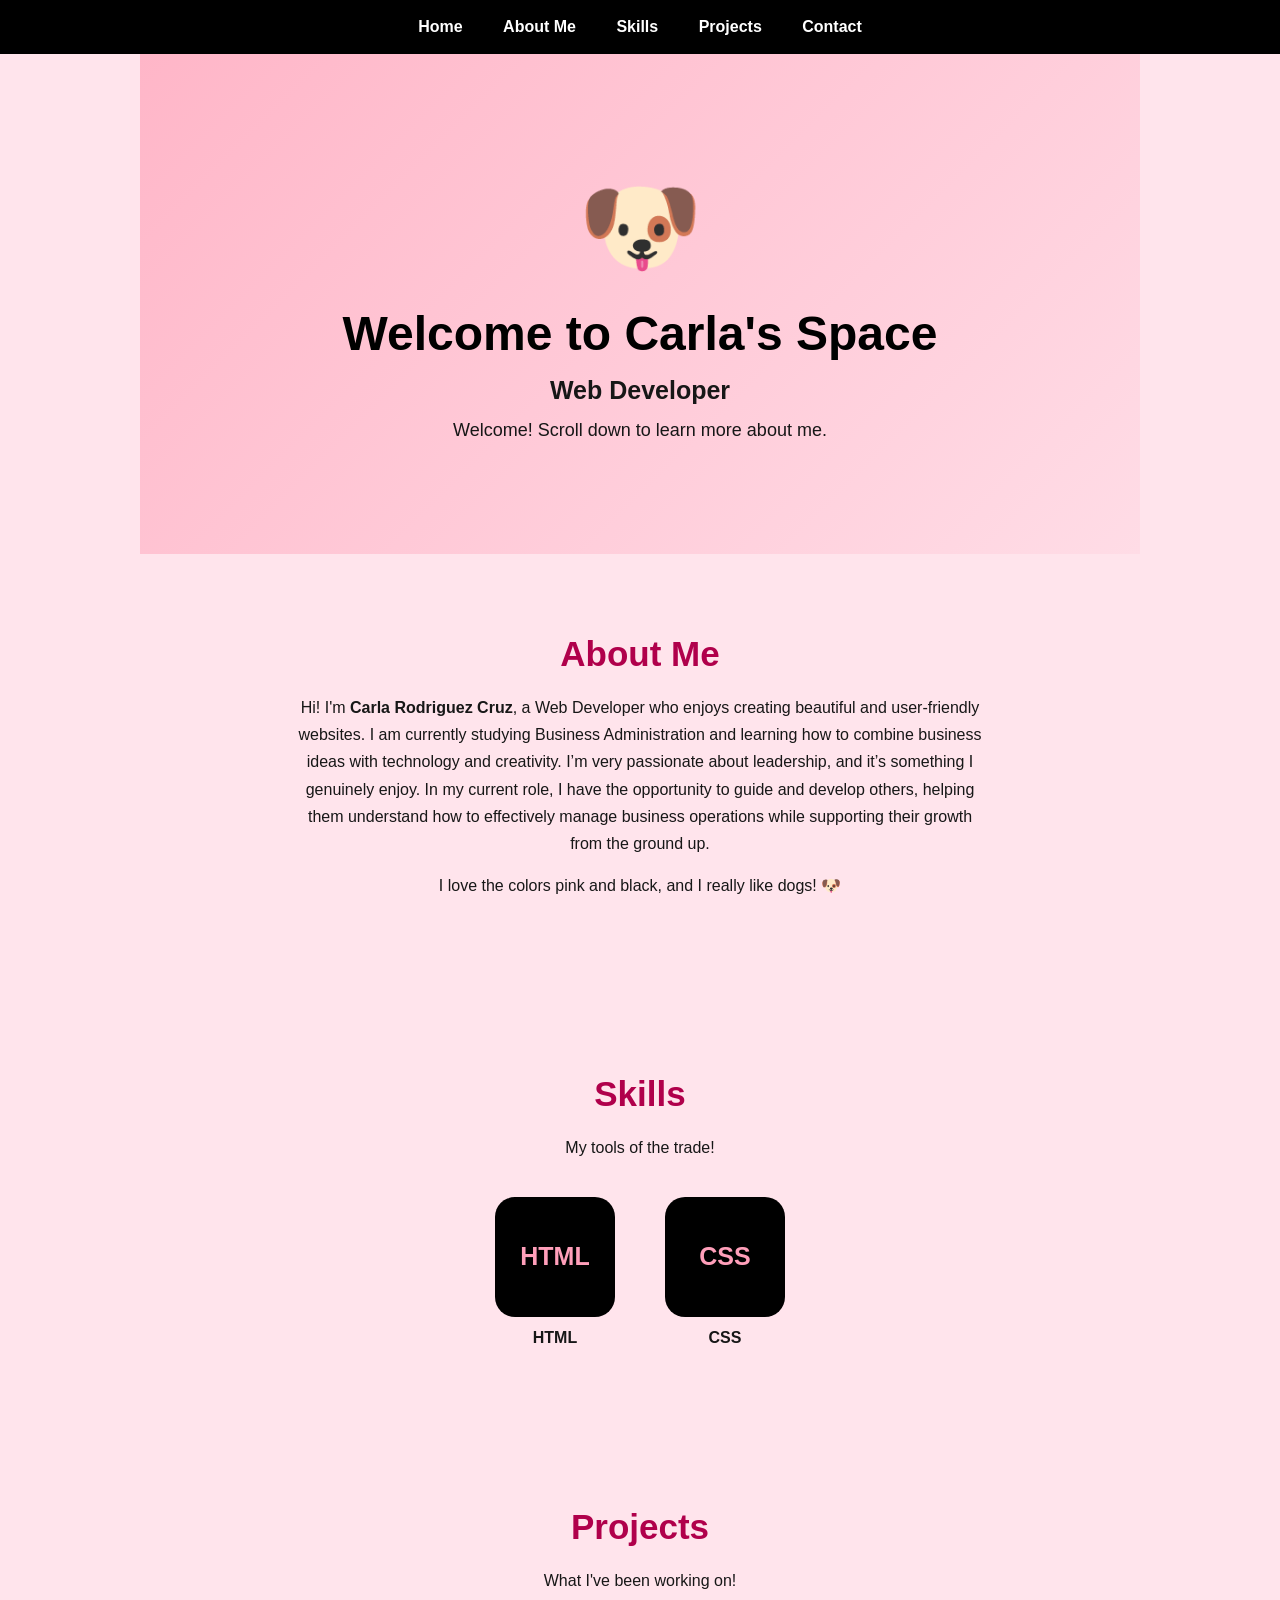
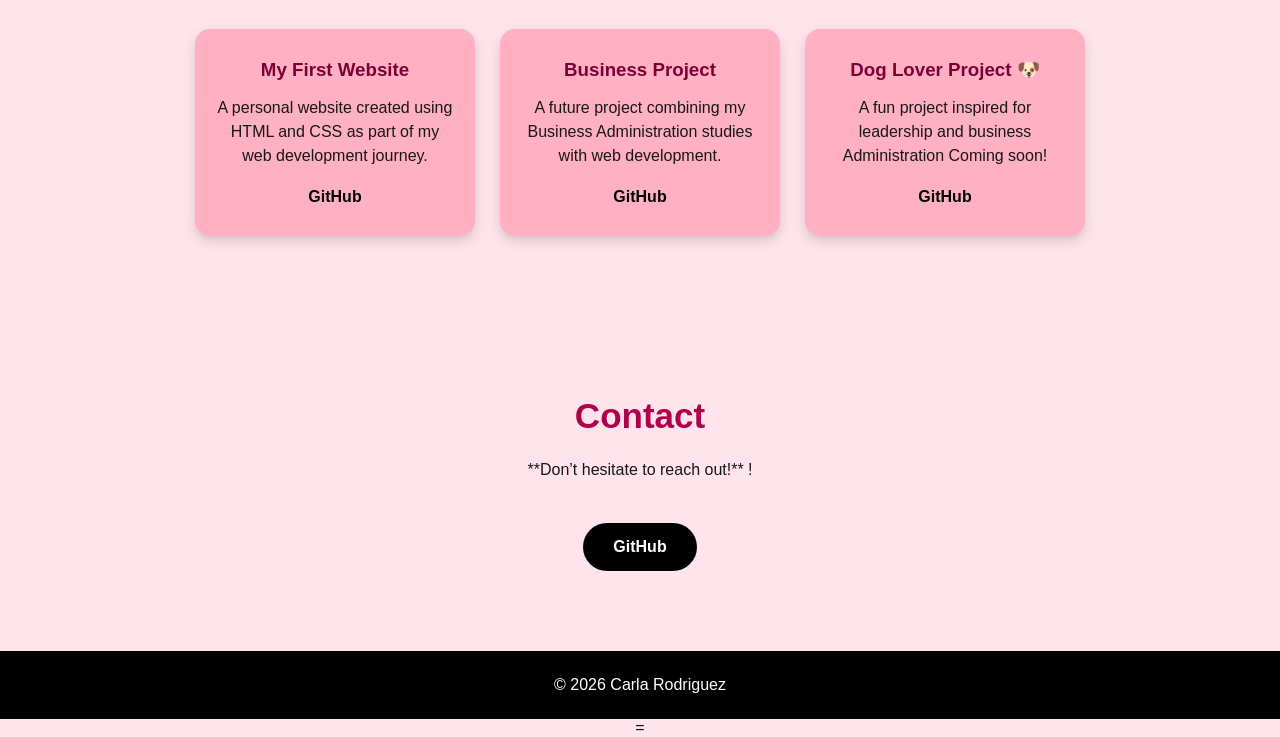
<file: index.html>
<!DOCTYPE html>
<html lang="en">

<head>
    <meta charset="UTF-8">
    <meta name="viewport" content="width=device-width, initial-scale=1.0">
    <title>Carla Rodriguez Cruz | Web Developer</title>
    <link rel="stylesheet" href="style.css">
</head>

<body>

    <!-- Navigation -->
    <nav>
        <a href="#home">Home</a>
        <a href="#about">About Me</a>
        <a href="#skills">Skills</a>
        <a href="#projects">Projects</a>
        <a href="#contact">Contact</a>
    </nav>

    <!-- Home -->
    <section id="home" class="hero">
        <div class="hero-content">
            <div class="dog">🐶</div>

            <h1>Welcome to Carla's Space</h1>

            <p>Web Developer</p>

            <p class="intro">
                Welcome! Scroll down to learn more about me.
            </p>
        </div>
    </section>

    <!-- About Me -->
    <section id="about">
        <h2>About Me</h2>

        <p>
            Hi! I'm <strong>Carla Rodriguez Cruz</strong>, a Web Developer
            who enjoys creating beautiful and user-friendly websites.
            I am currently studying Business Administration and learning
            how to combine business ideas with technology and creativity.
            I’m very passionate about leadership, and it’s something I genuinely enjoy.
             In my current role, I have the opportunity to guide and develop others,
              helping them understand how to effectively manage business operations
               while supporting their growth from the ground up.
        <p>
            I love the colors pink and black, and I really like dogs! 🐶
        </p>
    </section>

    <!-- Skills -->
    <section id="skills">
        <h2>Skills</h2>

        <p>My tools of the trade!</p>

        <div class="skills-container">

            <div class="skill">
                <div class="skill-icon">HTML</div>
                <p>HTML</p>
            </div>

            <div class="skill">
                <div class="skill-icon">CSS</div>
                <p>CSS</p>
            </div>

        </div>
    </section>

    <!-- Projects -->
    <section id="projects">
        <h2>Projects</h2>

        <p>What I've been working on!</p>

        <div class="projects-container">

            <div class="project-card">
                <h3>My First Website</h3>

                <p>
                    A personal website created using HTML and CSS
                    as part of my web development journey.
                </p>

                <a href="https://github.com/codespaces" target="_blank">
                    GitHub
                </a>
            </div>

            <div class="project-card">
                <h3>Business Project</h3>

                <p>
                    A future project combining my Business Administration
                    studies with web development.
                </p>

                <a href="https://github.com/codespaces" target="_blank">
                    GitHub
                </a>
            </div>

            <div class="project-card">
                <h3>Dog Lover Project 🐶</h3>

                <p>
                    A fun project inspired for leadership and business Administration
                    Coming soon!
                </p>

                <a href="https://github.com/codespaces" target="_blank">
                    GitHub
                </a>
            </div>

        </div>
    </section>

    <!-- Contact -->
    <section id="contact">
        <h2>Contact</h2>

        <p>
        **Don’t hesitate to reach out!**
!
        </p>

        <div class="contact-links">
            <a href="https://github.com/codespaces" target="_blank">
                GitHub
            </a>
        </div>
    </section>

    <!-- Footer -->
    <footer>
        <p>© 2026 Carla Rodriguez </p>
    </footer>

</body>

</html> =
</file>
<file: style.css>
/* General */
* {
    margin: 0;
    padding: 0;
    box-sizing: border-box;
}

html {
    scroll-behavior: smooth;
}

body {
    font-family: Arial, sans-serif;
    background-color: #ffe4ec;
    color: #171717;
    text-align: center;
}

/* Navigation */
nav {
    background-color: #000000;
    padding: 18px;
    position: sticky;
    top: 0;
    z-index: 1000;
}

nav a {
    color: #ffffff;
    text-decoration: none;
    margin: 0 18px;
    font-weight: bold;
}

nav a:hover {
    color: #ff8fab;
}

/* Hero */
.hero {
    min-height: 500px;
    background: linear-gradient(
        135deg,
        #ffb6c8,
        #ffdce6
    );

    display: flex;
    justify-content: center;
    align-items: center;
}

.hero-content {
    max-width: 800px;
}

.dog {
    font-size: 100px;
    margin-bottom: 20px;
}

.hero h1 {
    font-size: 48px;
    color: #000000;
    margin-bottom: 15px;
}

.hero p {
    font-size: 25px;
    font-weight: bold;
}

.hero .intro {
    font-size: 18px;
    margin-top: 15px;
    font-weight: normal;
}

/* Sections */
section {
    padding: 80px 20px;
    max-width: 1000px;
    margin: auto;
}

h2 {
    font-size: 35px;
    color: #b0004b;
    margin-bottom: 20px;
}

section > p {
    max-width: 700px;
    margin: 15px auto;
    line-height: 1.7;
}

/* Skills */
.skills-container {
    display: flex;
    justify-content: center;
    gap: 50px;
    margin-top: 35px;
}

.skill-icon {
    background-color: #000000;
    color: #ff9fba;
    width: 120px;
    height: 120px;
    border-radius: 20px;

    display: flex;
    justify-content: center;
    align-items: center;

    font-size: 25px;
    font-weight: bold;
}

.skill p {
    margin-top: 12px;
    font-weight: bold;
}

/* Projects */
.projects-container {
    display: flex;
    justify-content: center;
    gap: 25px;
    flex-wrap: wrap;
    margin-top: 35px;
}

.project-card {
    background-color: #ffb0c2;
    width: 280px;
    padding: 30px 20px;
    border-radius: 15px;

    box-shadow: 0 5px 12px rgba(0, 0, 0, 0.15);
}

.project-card h3 {
    color: #7d0035;
    margin-bottom: 15px;
}

.project-card p {
    line-height: 1.5;
    margin-bottom: 20px;
}

.project-card a {
    color: #000000;
    font-weight: bold;
    text-decoration: none;
}

.project-card a:hover {
    text-decoration: underline;
}

/* Contact */
#contact {
    min-height: 300px;
}

.contact-links a {
    display: inline-block;
    margin-top: 25px;
    background-color: #000000;
    color: #ffffff;
    padding: 15px 30px;
    border-radius: 30px;
    text-decoration: none;
    font-weight: bold;
}

.contact-links a:hover {
    background-color: #b0004b;
}

/* Footer */
footer {
    background-color: #000000;
    color: #ffffff;
    padding: 25px;
}

/* Mobile */
@media (max-width: 600px) {

    nav a {
        margin: 0 6px;
        font-size: 13px;
    }

    .hero h1 {
        font-size: 35px;
    }

    .skills-container {
        gap: 20px;
    }

    .skill-icon {
        width: 100px;
        height: 100px;
    }
}
</file>
